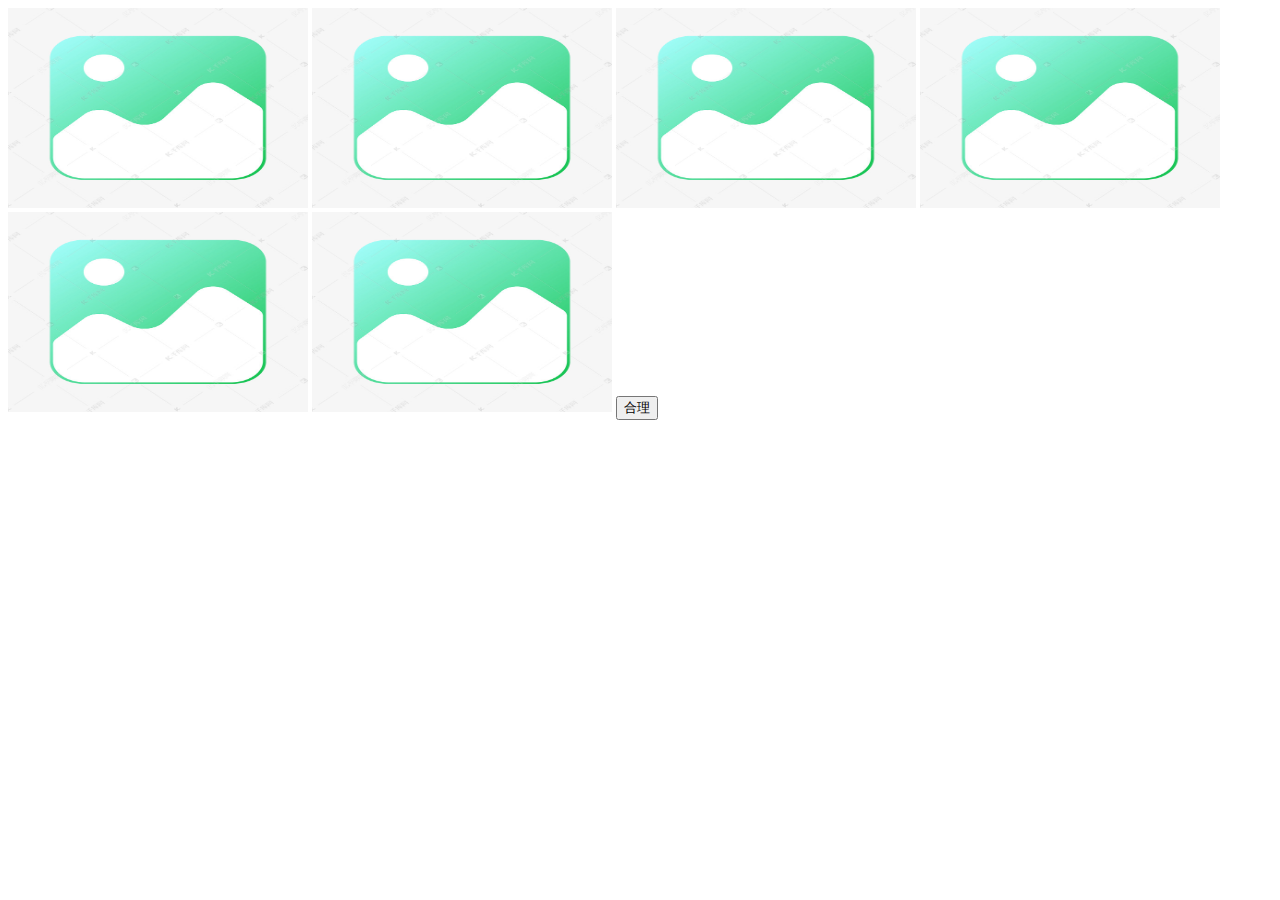
<file: index.html>
<!DOCTYPE html>
<html lang="en">
  <head>
    <meta charset="UTF-8" />
    <meta name="viewport" content="width=device-width, initial-scale=1.0" />
    <title>Document</title>
  </head>
  <style>
    .lazy {
      width: 300px;
      height: 200px;
      /* display: none; */
    }
  </style>
  <body>
    <img class="lazy" data-src="./image1.jpg" src="./def.jpg" alt="图片1" />
    <img class="lazy" data-src="./image2.jpg" src="./def.jpg" alt="图片2" />
    <img class="lazy" data-src="./image3.jpg" src="./def.jpg" alt="图片3" />
    <img class="lazy" data-src="./image1.jpg" src="./def.jpg" alt="图片4" />
    <img class="lazy" data-src="./image2.jpg" src="./def.jpg" alt="图片5" />
    <img class="lazy" data-src="./image3.jpg" src="./def.jpg" alt="图片6" />
    <button>合理</button>
  </body>
  <script>
    window.onload = function () {
      // querySelector 只获取静态快照，如果动态添加的node不会动态获取，selector规范，类似变量
      const elements = document.querySelectorAll(".lazy");
      //   动态的，每次添加新元素都会查询到，旧浏览器兼容，属于dom规范，类似对象地址引用
      //   const elements2 = document.getElementsByClassName("lazy");
      //   console.log("elements", elements);
      const images = [].slice.call(elements);
      // 判断window下面是否有intersectionObserver （交叉观察器）对象,此对象用于观察dom元素是否在可视窗口内
      if ("IntersectionObserver" in window) {
        //   if (false) {
        const imageObserver = new IntersectionObserver(function (
          entries,
          observer
        ) {
          //   entries 是个数组类型
          entries.forEach((item) => {
            if (item.isIntersecting) {
              // 元素进入视口,后修改元素src属性
              const img = item.target;
              console.log(img.alt);
              // 如果是默认图片才去请求，已经加载过的不需要处理
              if (img.src.endsWith("def.jpg")) {
                setTimeout(() => {
                  // 模拟网络请求通过data-id去请求图片地址，然后将地址与id绑定并缓存到本地，防止二次请求
                  img.src = img.dataset.src;
                }, 1000);
              }
            }
          });
        });
        images.forEach((img) => {
          // 依次观察每个元素
          imageObserver.observe(img);
        });
      } else {
        // 旧浏览器
        function checkViewPort() {
          images.forEach((img) => {
            const rect = img.getBoundingClientRect();
            if (rect.top < window.innerHeight) {
              // 如果元素top在视口内，说明元素可见
              setTimeout(() => {
                img.src = img.dataset.src;
              }, 1000);
            }
          });
        }
        checkViewPort();
        document.addEventListener("scroll", checkViewPort);
        window.addEventListener("resize", checkViewPort);
      }
    };
  </script>
</html>
</file>
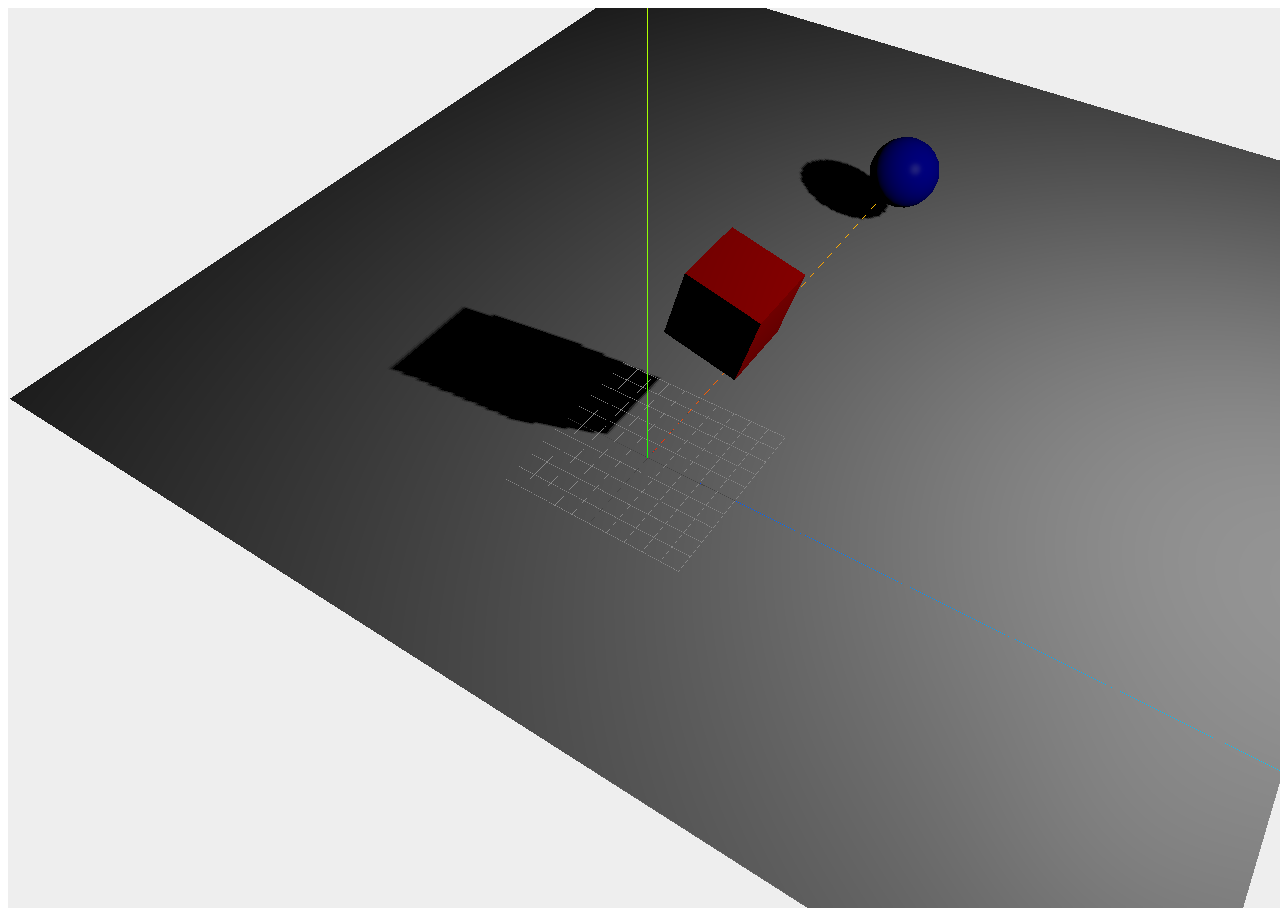
<file: three/index.html>
<!DOCTYPE html>
<html lang="en">
  <head>
    <meta charset="UTF-8" />
    <meta name="viewport" content="width=device-width, initial-scale=1.0" />
    <title>灯光与阴影</title>
  </head>
  <script></script>

  <style>
    html,
    body,
    #canvas {
      width: 100%;
      height: 100%;
    }
  </style>
  <body>
    <div id="canvas"></div>
    <script type="importmap">
      {
        "imports": {
          "three": "./lib/three.module.js",
          "OrbitControls": "./lib/OrbitControls.js"
        }
      }
    </script>
    <script type="module">
      import * as THREE from "three";
      import { OrbitControls } from "OrbitControls";
      // 场景产生投影需要哪些？
      // 1. 光源：(不能使用环境光) 产生阴影 castShadow
      // 2. 几何体：产生阴影castShadow
      // 3. 地面材料：接收阴影（receiveShadow）
      // 4. 使用反光材料 MeshPhongMaterial 或漫反射材料 MeshLambertMaterial（没有高亮属性），+ 设置高亮shininess (基础材料不受光照影响)
      // 5. 渲染器支持渲染阴影：shadowMap.enabled
      console.log("THREE", THREE);
      window.onload = function () {
        init();
      };
      function init() {
        // 场景
        const scene = new THREE.Scene();
        scene.background = new THREE.Color(0xeeeeee);
        // 坐标系辅助
        const helper = new THREE.AxesHelper(30);
        const gridHelper = new THREE.GridHelper();
        scene.add(gridHelper);
        scene.add(helper);
        // 环境光=所有地方都有光，不会产生阴影
        // const ambient = new THREE.AmbientLight(0xffffff, 1);
        // scene.add(ambient);
        // 光源-点光源发散光，模拟灯泡
        const light = new THREE.PointLight(0xffffff, 1000, 100);
        // const light = new THREE.DirectionalLight(0xffffff, 1);
        light.position.set(10, 30, 30);
        // light.angle = Math.PI / 10;
        // light.shadow.mapSize.set(1024, 1024);
        // 1.光源产生投影
        light.castShadow = true;
        scene.add(light);
        // 透视相机,相机视角角度，宽高比决定相机框大小，近截面距离，远截面距离决定相机框放大后大小
        const camera = new THREE.PerspectiveCamera(
          45,
          window.innerWidth / window.innerHeight,
          0.1, // 默认0.1
          2000
        );
        camera.position.set(-30, 40, 20);
        // camera.position.x = -30;
        // camera.position.y = 40;
        // camera.position.z = 30;
        // 相机能看到的位置
        camera.lookAt(scene.position);
        // 平面几何
        const planeGeometry = new THREE.PlaneGeometry(60, 60);

        // 高反射网格材料
        const standardMaterial = new THREE.MeshPhongMaterial({
          color: 0xeeeeee,
          shininess: 100,
        });
        // 合成平面实体
        const plane = new THREE.Mesh(planeGeometry, standardMaterial);
        // 2.让平面可以获得投影
        plane.receiveShadow = true;
        // 幅度角度，2π=360
        plane.rotation.x = -0.5 * Math.PI;
        plane.position.x = 15;
        scene.add(plane);

        // 立方体几何
        const cubeGeometry = new THREE.BoxGeometry(4, 4, 4);
        // lambert 亮度材料-红色
        const lamberMaterial = new THREE.MeshPhongMaterial({
          color: 0xff0000,
          shininess: 100,
        });
        const cube = new THREE.Mesh(cubeGeometry, lamberMaterial);
        // 图形的中心点在坐标系的原点
        // x轴向里
        cube.position.x = 4;
        // y轴向上
        cube.position.y = 8;
        cube.position.z = 2;
        // 3.图形可以产生投影
        cube.castShadow = true;
        // z轴向外
        scene.add(cube);

        const sphereGeometry = new THREE.SphereGeometry(2, 20, 20);
        // 高反光材料
        const sphereMaterial = new THREE.MeshPhongMaterial({
          color: "blue",
          // 材料高反光
          shininess: 100,
        });
        const sphere = new THREE.Mesh(sphereGeometry, sphereMaterial);
        sphere.position.x = 24;
        sphere.position.y = 4;
        sphere.position.z = 2;
        // 3.材料产生投影
        sphere.castShadow = true;
        scene.add(sphere);

        // 画布中必须渲染场景和相机
        const renderer = new THREE.WebGLRenderer();
        renderer.setSize(window.innerWidth, window.innerHeight);
        // 4.渲染器支持投影shadowMap.enabled 开启支持投影
        renderer.shadowMap.enabled = true;

        // 最后处理，渲染器渲染，场景+相机得到
        renderer.render(scene, camera);
        document.getElementById("canvas").appendChild(renderer.domElement);

        const controls = new OrbitControls(camera, renderer.domElement);
        // 设置场景中动画函数
        renderer.setAnimationLoop(animate);

        function animate() {
          // 修改某个物体的属性，然后重新绘制，达到动画效果
          cube.rotation.x += 0.01;
          sphere.rotation.x += 0.01;
          light.rotation.y += 0.1;

          renderer.render(scene, camera);
        }
        controls.addEventListener("change", () => {
          renderer.render(scene, camera);
        });
      }
    </script>
  </body>
</html>
</file>
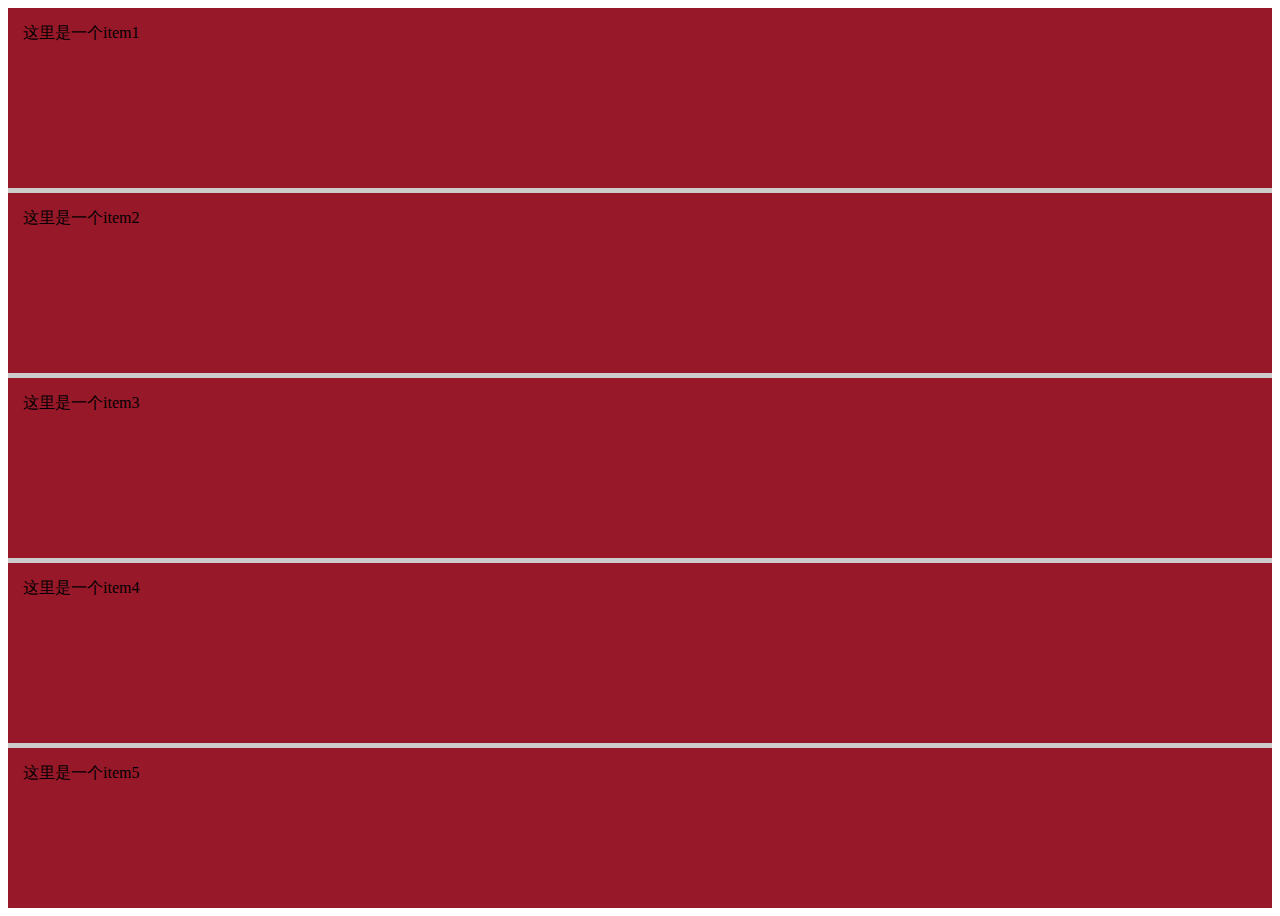
<file: refresh.html>
<!DOCTYPE html>
<html lang="en">
  <head>
    <meta charset="UTF-8" />
    <meta name="viewport" content="width=device-width, initial-scale=1.0" />
    <title>Document</title>
  </head>
  <style>
    #list {
      height: 100vh;
      overflow-y: auto;
      background-color: #ccc;
    }
    #list .item {
      height: 150px;
      padding: 15px;
      background-color: #971829;
      margin-bottom: 5px;
    }
    #loadmore,
    #refresh {
      display: none;
      height: 100px;
      line-height: 100px;
      text-align: center;
      background-color: #ccc;
    }
  </style>
  <body>
    <div id="container">
      <div id="refresh">刷新中...</div>
      <div id="list"></div>
      <div id="loadmore">加载更多...</div>
    </div>
  </body>
  <script>
    window.onload = function () {
      const container = document.getElementById("container");
      const listDom = document.getElementById("list");
      const loadDom = document.getElementById("loadmore");
      const refreshDom = document.getElementById("refresh");
      let startY = 0,
        isRefresh = false,
        isLoadMore = false,
        initCount = 10,
        refreshCount = 0,
        loadCount = 0,
        scrollTop = listDom.scrollTop;

      init(initCount);
      function init(endIndex, startIndex = 0) {
        while (startIndex < endIndex) {
          startIndex++;
          const div = document.createElement("div");
          div.textContent = "这里是一个item" + startIndex;
          if (isRefresh) {
            div.textContent = "这里是一个new item" + startIndex;
          }
          div.classList.add("item");
          listDom.appendChild(div);
        }
      }
      function refresh() {
        isRefresh = true;
        refreshDom.style = "display:block";
        setTimeout(() => {
          refreshDom.style = "display:none";
          refreshCount++;
          listDom.innerHTML = "";
          const endIndex = initCount + 10 * refreshCount;
          init(endIndex, endIndex - 10);
          isRefresh = false;
        }, 1000);
      }
      function loadMore() {
        isLoadMore = true;
        loadDom.style = "display:block";
        setTimeout(() => {
          loadDom.style = "display:none";
          loadCount++;
          const endIndex = initCount + 5 * loadCount;
          init(endIndex, endIndex - 5);
          isLoadMore = false;
        }, 1000);
      }

      listDom.addEventListener("scroll", function (e) {
        console.log("scrollTop=", listDom.scrollTop);
        scrollTop = listDom.scrollTop;
      });
      container.addEventListener("touchstart", function (e) {
        startY = e.touches[0].clientY;
      });
      container.addEventListener("touchmove", function (e) {
        const clientY = e.touches[0].clientY;
        const dy = clientY - startY;
        if (dy > 20 && !isRefresh && scrollTop == 0) {
          refresh();
        }
        const isBottom =
          listDom.clientHeight + scrollTop == listDom.scrollHeight;
        if (dy < -20 && !isLoadMore && isBottom) {
          loadMore();
        }
      });
    };
  </script>
</html>
</file>
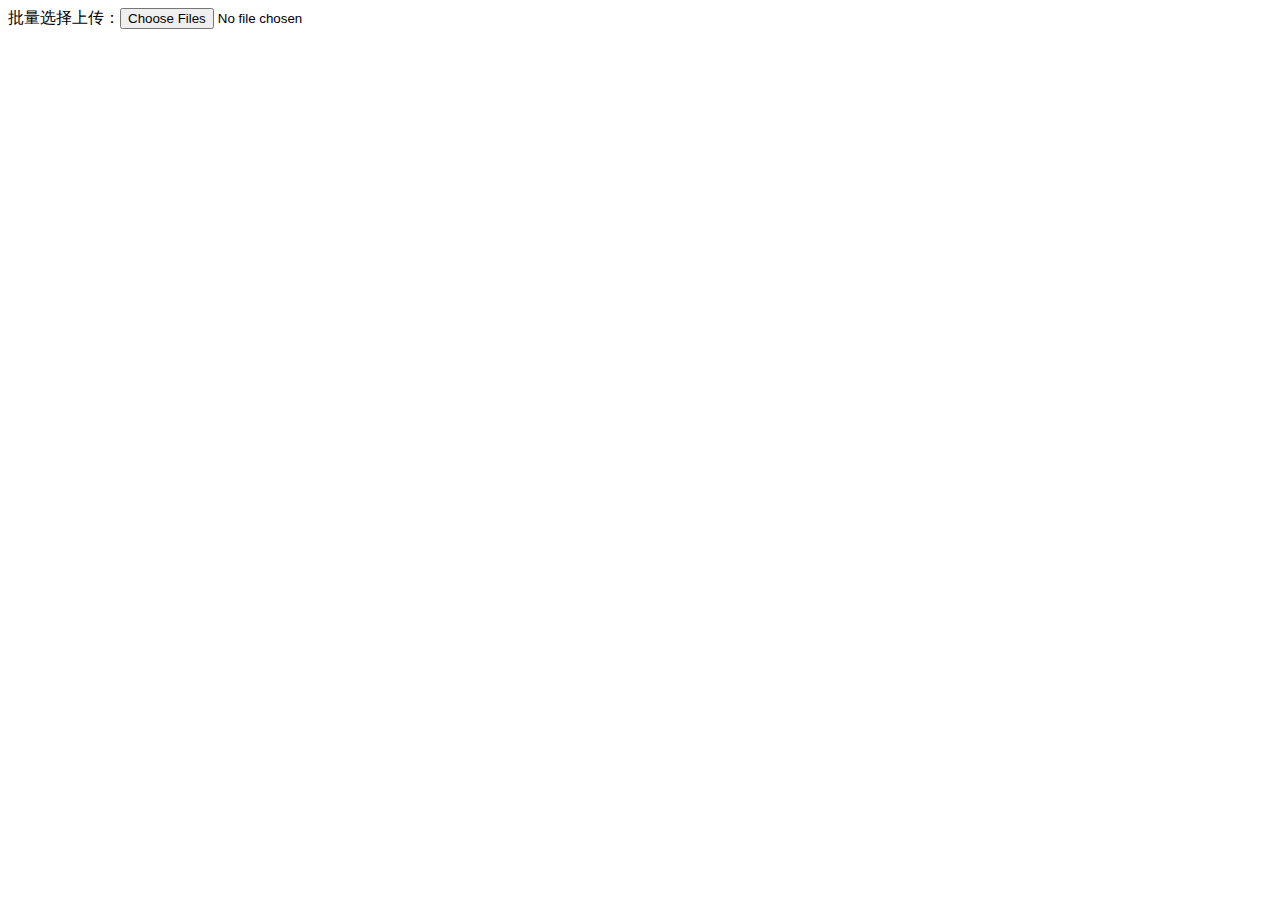
<file: upload.html>
<!DOCTYPE html>
<html lang="en">
  <head>
    <meta charset="UTF-8" />
    <meta name="viewport" content="width=device-width, initial-scale=1.0" />
    <title>Document</title>
  </head>
  <body>
    批量选择上传：<input type="file" id="file" multiple />
  </body>
  <script>
    window.onload = function () {
      const file = document.getElementById("file");
      file.addEventListener("change", function (e) {
        const files = e.target.files;
        // 通过 input file multiple属性可让用户批量选中图片
        const formData = new FormData();
        // 非数组转数组
        const files1 = [].slice.call(files);
        const files2 = Array.from(files);
        console.log(Array.isArray(files));
        console.log(Array.isArray(files1));
        console.log(Array.isArray(files2));
        // 遍历处理文件
        files1.forEach((img, key) => {
          formData.set(`imgage[${key}]`, img);
        });
        //
        let url = "/upload";
        fetch(url, {
          method: "post",
          body: formData,
        });
      });
    };
  </script>
</html>
</file>
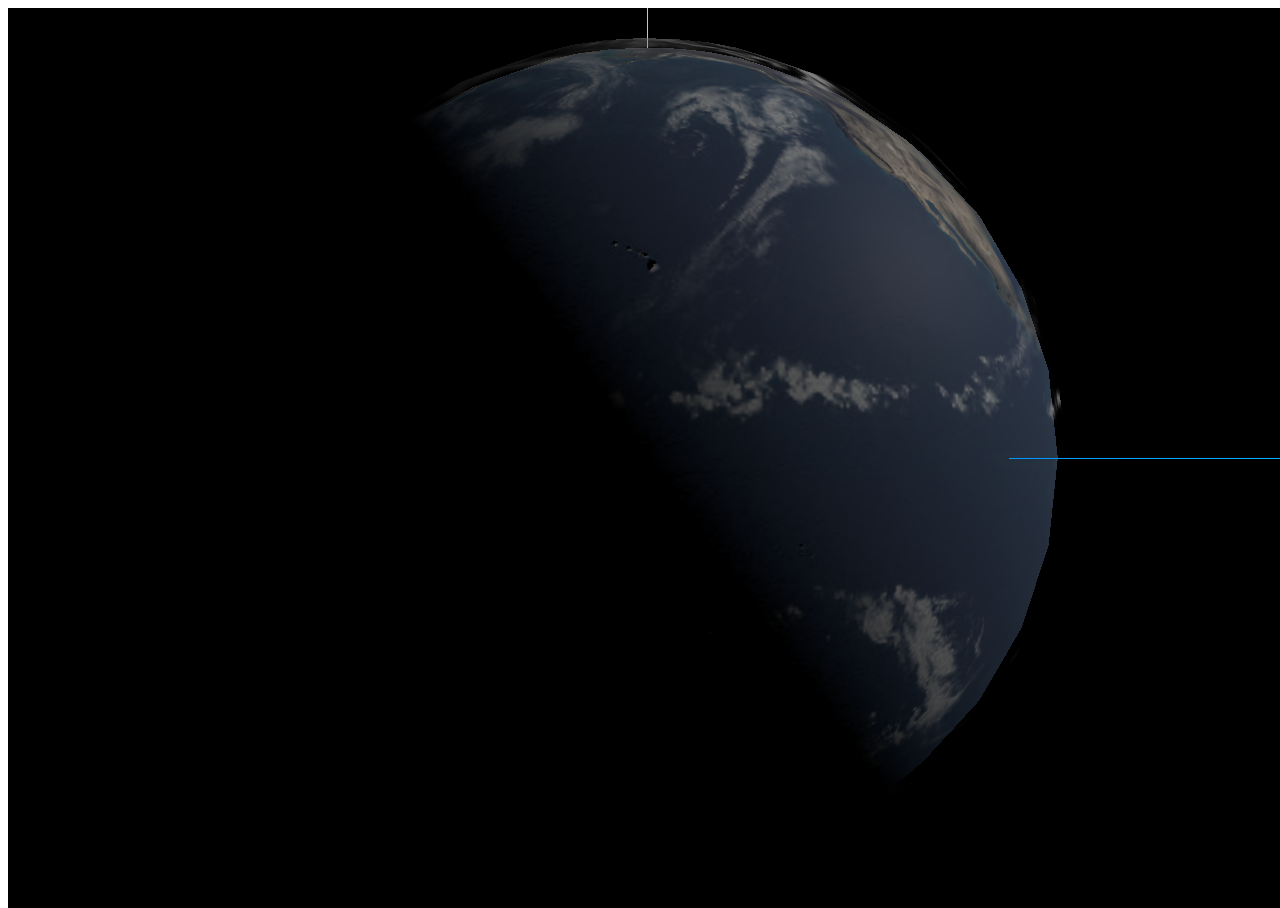
<file: three/index4.html>
<!DOCTYPE html>
<html lang="en">
  <head>
    <meta charset="UTF-8" />
    <meta name="viewport" content="width=device-width, initial-scale=1.0" />
    <title>3D地球与多种贴图</title>
  </head>
  <script></script>
  <style>
    html,
    body,
    #canvas {
      width: 100%;
      height: 100%;
    }
  </style>
  <body>
    <div id="canvas"></div>
    <script type="importmap">
      {
        "imports": {
          "three": "./lib/three.module.js",
          "OrbitControls": "./lib/OrbitControls.js"
        }
      }
    </script>
    <script type="module">
      import * as THREE from "three";
      import { OrbitControls } from "OrbitControls";
      window.onload = function () {
        init();
      };
      function init() {
        // 场景
        const scene = new THREE.Scene();
        // scene.background = { color: 0xeeeeee };
        // scene.background = new THREE.Color(0xeeeeee);
        const axes = new THREE.AxesHelper(10);
        scene.add(axes);
        // 透视相机,相机视角角度，宽高比决定相机框大小，近截面距离，远截面距离决定相机框放大后大小
        const camera = new THREE.PerspectiveCamera(
          45,
          window.innerWidth / window.innerHeight,
          0.1, // 默认0.1
          1000
        );
        camera.position.set(-10, 0, 10);
        // 相机能看到的位置;
        camera.lookAt(scene.position);

        // -----------------
        const loader = new THREE.TextureLoader();
        // 普通纹理
        const surface = loader.load("./img/earth/earth_surface.jpg");
        // 法线纹理
        const normal = loader.load("./img/earth/earth_normal.jpg");
        // 高光纹理
        const specular = loader.load("./img/earth/earth_specular.jpg");
        const geometry = new THREE.SphereGeometry(5);
        const material = new THREE.MeshPhongMaterial({
          map: surface,
          normalMap: normal,
          specularMap: specular,
        });
        const earth = new THREE.Mesh(geometry, material);
        // scene.add(earth);
        // 云层
        const cloudsTexture = loader.load("./img/earth/earth_clouds.jpg");
        const geometryCloud = new THREE.SphereGeometry(5.1);
        const materialCloud = new THREE.MeshLambertMaterial({
          color: 0xffffff,
          map: cloudsTexture,
          //   云层半透明
          transparent: true,
          //   opacity: 0.9,
        });
        const clouds = new THREE.Mesh(geometryCloud, materialCloud);
        const group = new THREE.Group();
        group.add(earth);
        group.add(clouds);
        group.rotation.y = Math.PI * 0.1;
        scene.add(group);
        // ----------------
        // 灯光
        const ambient = new THREE.AmbientLight(0xffffff);
        // scene.add(ambient);
        const light = new THREE.DirectionalLight(0xffffff);
        light.position.set(10, 10, 10);
        scene.add(light);
        // 渲染器
        const renderer = new THREE.WebGLRenderer();
        renderer.setSize(window.innerWidth, window.innerHeight);
        renderer.shadowMap.enabled = true;
        renderer.render(scene, camera);
        document.getElementById("canvas").appendChild(renderer.domElement);
        // 轨道控制器
        const controls = new OrbitControls(camera, renderer.domElement);
        controls.addEventListener("change", () => {
          renderer.render(scene, camera);
        });
        function animate() {
          earth.rotateY(0.002);
          renderer.render(scene, camera);
          requestAnimationFrame(animate);
        }
        function animate2() {
          clouds.rotateY(0.001);
          renderer.render(scene, camera);
          requestAnimationFrame(animate2);
        }
        animate();
        animate2();
      }
    </script>
  </body>
</html>
</file>
